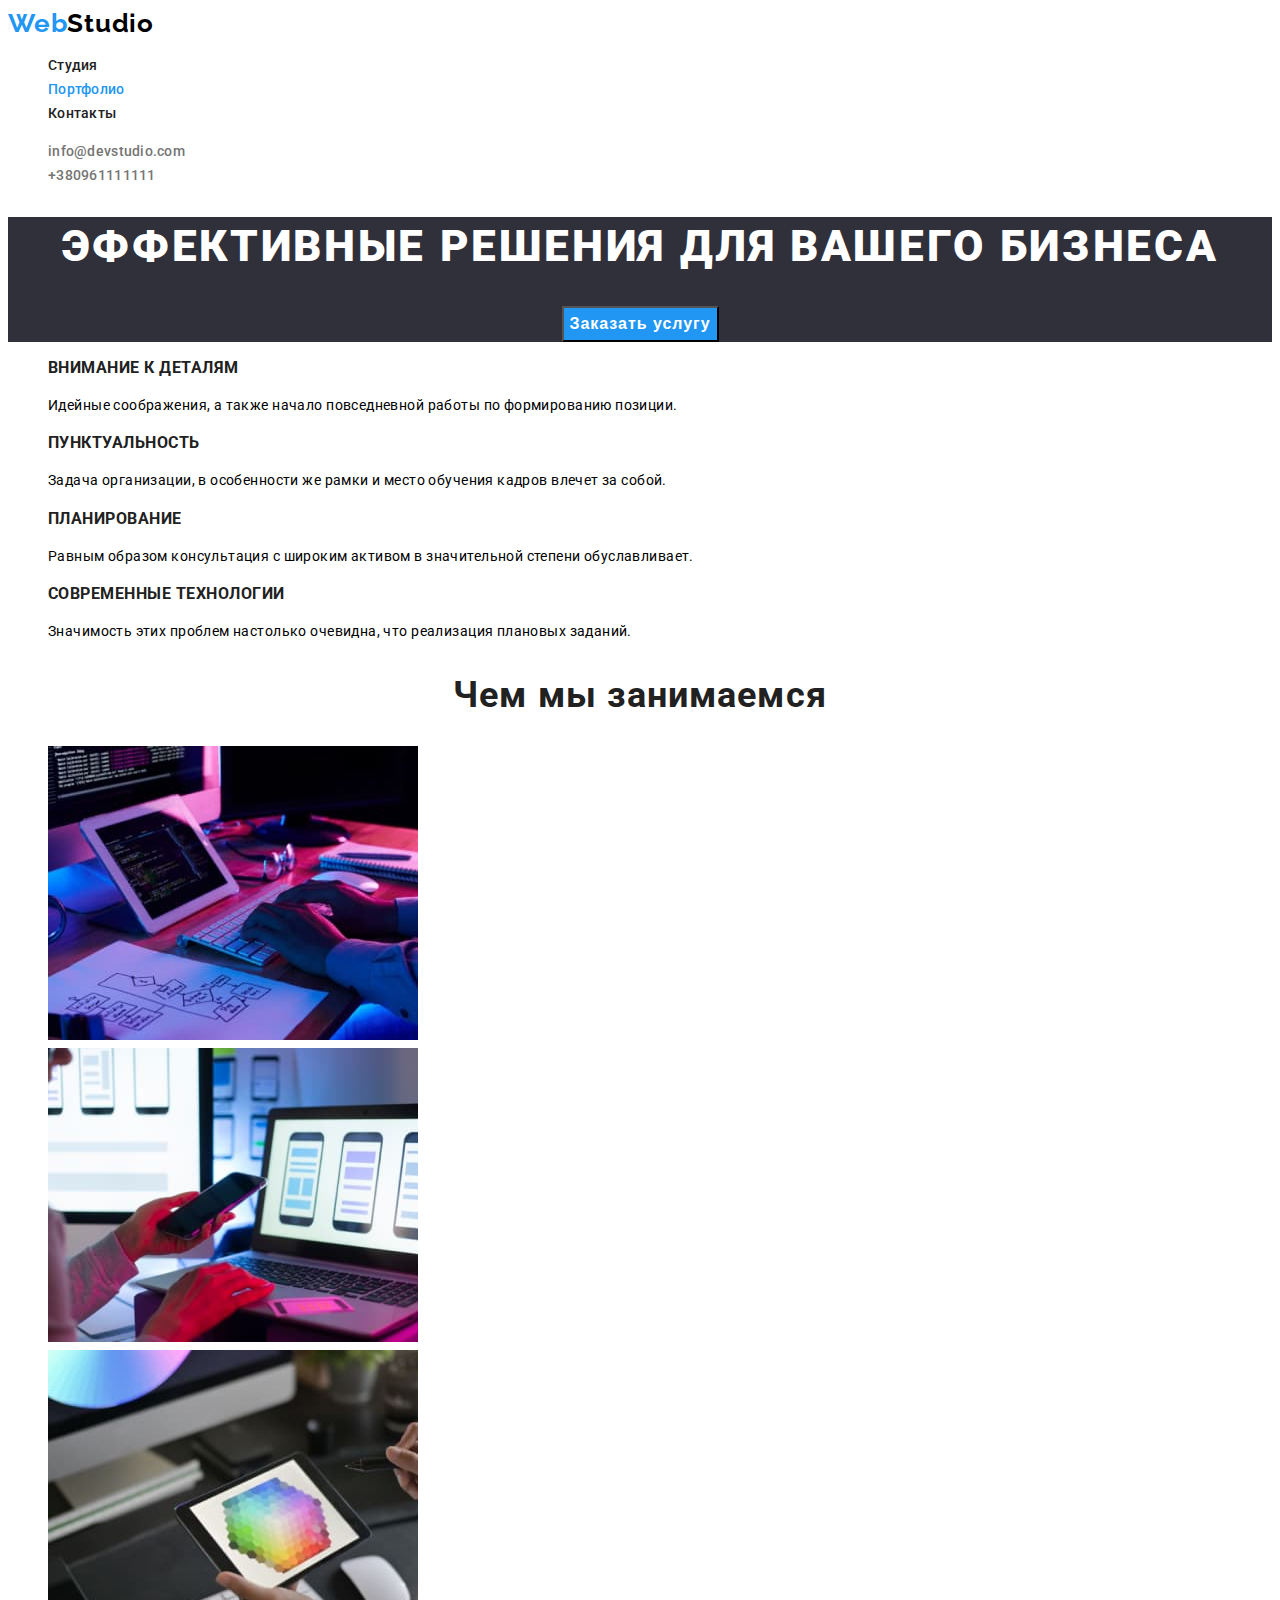
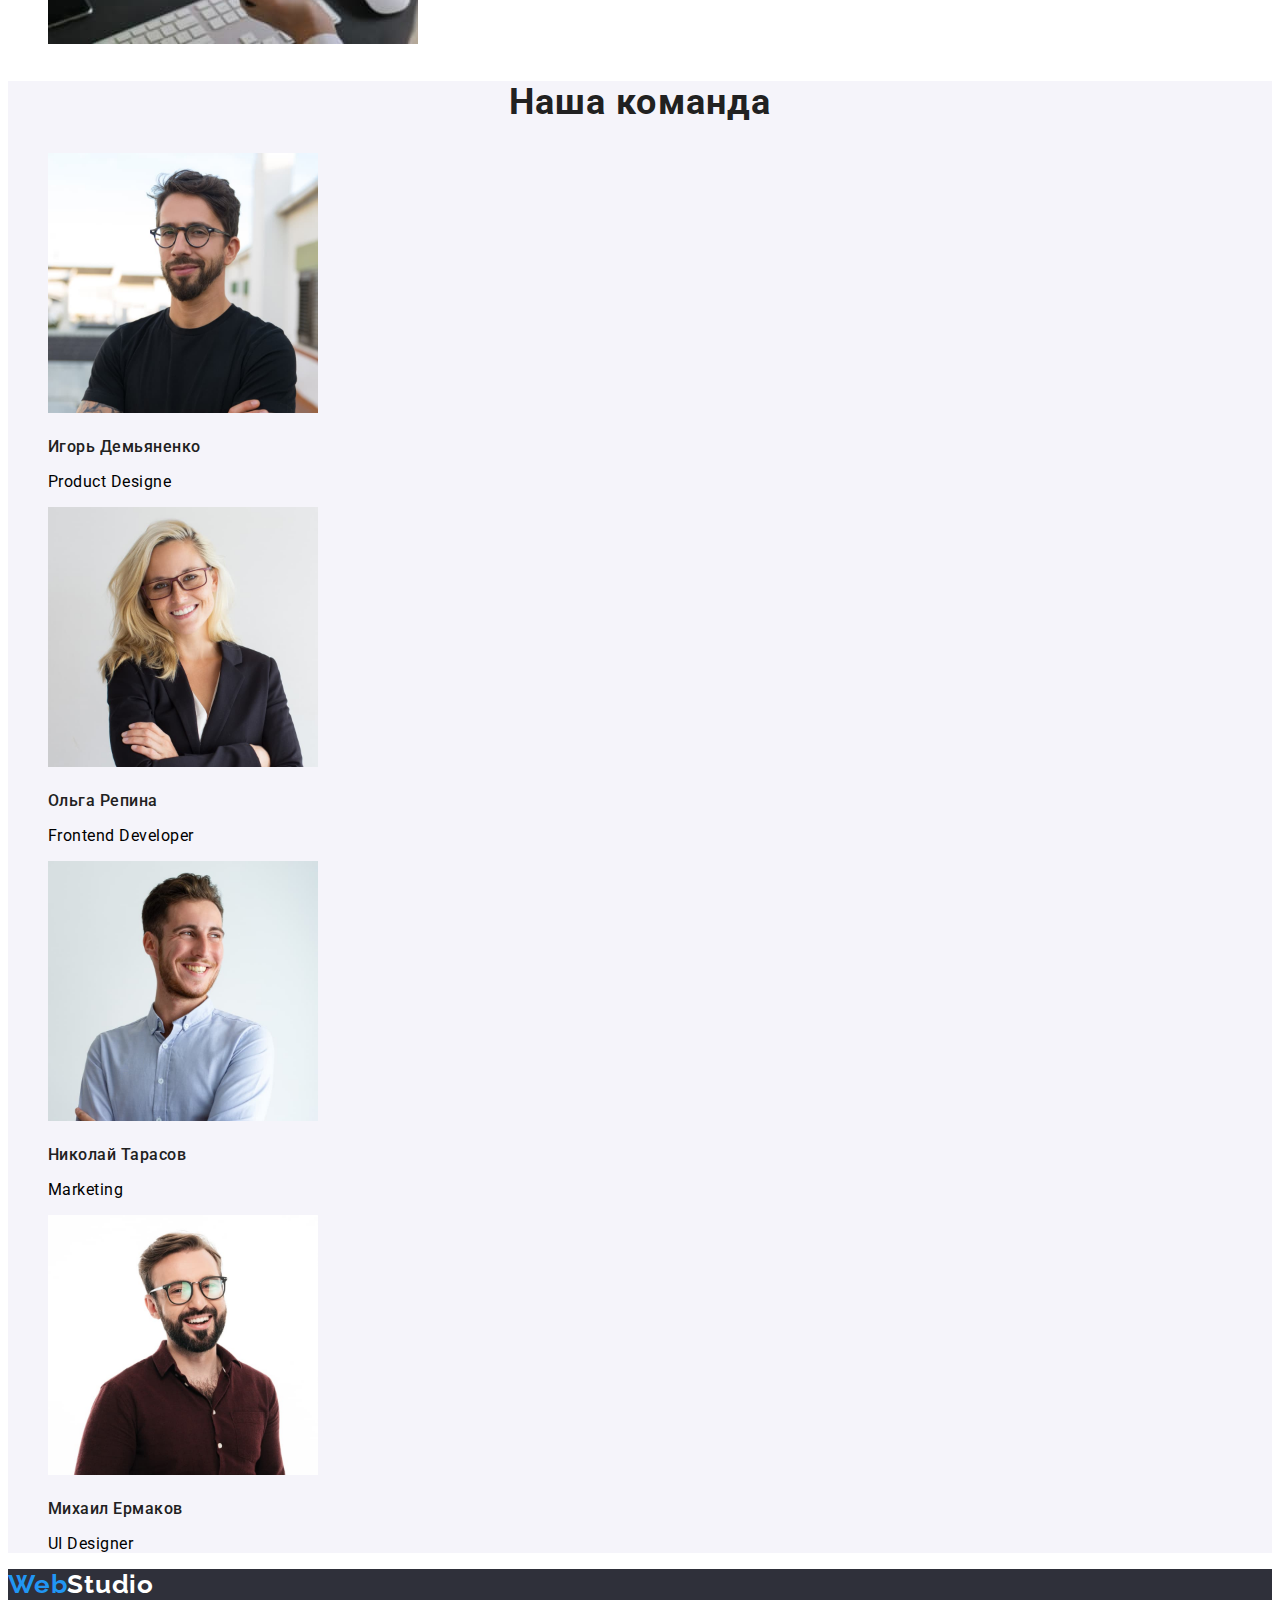
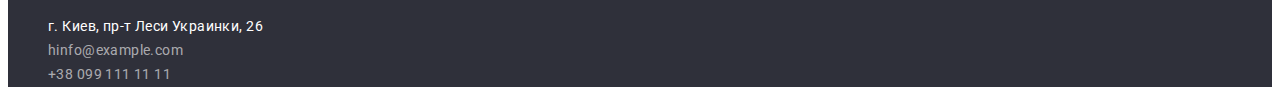
<file: index.html>
<!DOCTYPE html>
<html lang="ru">
  <head>
     <meta charset="UTF-8">
     <meta http-equiv="X-UA-Compatible" content="IE=edge">
     <meta name="viewport" content="width=device-width, initial-scale=1.0">
     <title>Студия</title>
     <link rel="stylesheet" href="https://cdnjs.cloudflare.com/ajax/libs/modern-normalize/1.1.0/modern-normalize.min.css"
      integrity="sha512-wpPYUAdjBVSE4KJnH1VR1HeZfpl1ub8YT/NKx4PuQ5NmX2tKuGu6U/JRp5y+Y8XG2tV+wKQpNHVUX03MfMFn9Q=="
      crossorigin="anonymous" referrerpolicy="no-referrer" /> 
     <link rel="preconnect" href="https://fonts.googleapis.com">
     <link rel="preconnect" href="https://fonts.gstatic.com" crossorigin>
     <link href="https://fonts.googleapis.com/css2?family=Raleway:wght@700&family=Roboto:wght@400;500;700;900&display=swap"
      rel="stylesheet">
     
     <link rel="stylesheet" href="./css/styles.css">
  </head>
 <body>
    <header>
      <a class="logo" href="/">Web<span class="logo-text">Studio</span></a>
      <nav class="nav">
        <ul class="list nav-list">
          <li><a class="nav-link" href="./index.html">Студия</a></li>
          <li><a class="nav-link link current" href="./portfolio.html">Портфолио</a></li>
          <li><a class="nav-link" href="">Контакты</a></li>
        </ul>
      </nav>
      <ul class="list contacts-list">
        <li><a class="contacts-link" href="mailto:info@devstudio.com">info@devstudio.com</a></li>
        <li><a class="contacts-link" href="tel:+380961111111">+380961111111</a></li>
      </ul>
    </header>
  <main>
      <section class="hero">
          <h1 class="title-hero">Эффективные решения для вашего бизнеса</h1>
          <button type="button" class="button-hero">Заказать услугу</button>
      </section>
      <section>
          <h2 class="visually-hidden">Наши преимущества</h2>
          <ul class="list advantage-list">
              <li class="advantage-item">
                  <h3 class="advantage-title">Внимание к деталям</h3>
                  <p class="advantage-text">Идейные соображения, а также начало повседневной работы по формированию позиции.</p>
              </li>
              <li class="advantage-item">
                 <h3 class="advantage-title">Пунктуальность</h3>
                 <p class="advantage-text">Задача организации, в особенности же рамки и место обучения кадров влечет за собой.</p>
               </li>
               <li class="advantage-item">
                 <h3 class="advantage-title">Планирование</h3>
                 <p class="advantage-text">Равным образом консультация с широким активом в значительной степени обуславливает.</p>
               </li>
               <li class="advantage-item">
                 <h3 class="advantage-title">Современные технологии</h3>
                 <p class="advantage-text">Значимость этих проблем настолько очевидна, что реализация плановых заданий.</p>
               </li>
          </ul>
      </section>
      <section>
          <h2 class="section-title">Чем мы занимаемся</h2>
          <ul class="list">
             <li><img src="./images/box1.jpg" alt="набор текста на планшете" width="370">
             </li>
             <li><img src="./images/box2.jpg" alt="структура сайта на экране" width="370">
             </li>
             <li><img src="./images/box3.jpg" alt="палитра на экране планшета" width="370">
             </li>
          </ul>
      </section>
      <section class="section">
          <h2 class="section-title">Наша команда</h2>
          <ul class="list cards-list">
              <li class="cards-item"><img src="./images/photo1.jpg" alt="фото члена команды" width="270">
                     <h3 class="cards-title">Игорь Демьяненко</h3>
                     <p class="cards-text">Product Designe</p>
              </li>
              <li class="cards-item"><img src="./images/photo2.jpg" alt="фото члена команды" width="270"> 
                     <h3 class="cards-title">Ольга Репина</h3>
                     <p class="cards-text">Frontend Developer</p>
               </li>
              <li class="cards-item"><img src="./images/photo3.jpg" alt="фото члена команды" width="270"> 
                     <h3 class="cards-title">Николай Тарасов</h3>
                     <p class="cards-text">Marketing</p>
              </li>
              <li class="cards-item"><img src="./images/photo4.jpg" alt="фото члена команды" width="270"> 
                     <h3 class="cards-title">Михаил Ермаков</h3>
                     <p class="cards-text">UI Designer</p>
              </li>
          </ul>
      </section>
  </main>
  <footer class="footer">
    <a class="logo" href="/">Web<span class="logo-text-footer">Studio</span></a>
    <address>
      <ul class="list address-list">
        <li><a class="address-link address-href" href="https://goo.gl/maps/M4pxGZBaboN6nZQU7" target="_blank"
            rel="noopener noreferrer">г. Киев, пр-т Леси Украинки, 26</a></li>
        <li><a class="address-link" href=""> hinfo@example.com</a></li>
        <li><a class="address-link" href="">+38 099 111 11 11</a></li>
      </ul>
    </address>
  </footer>
  
 </body>
</html>
</file>
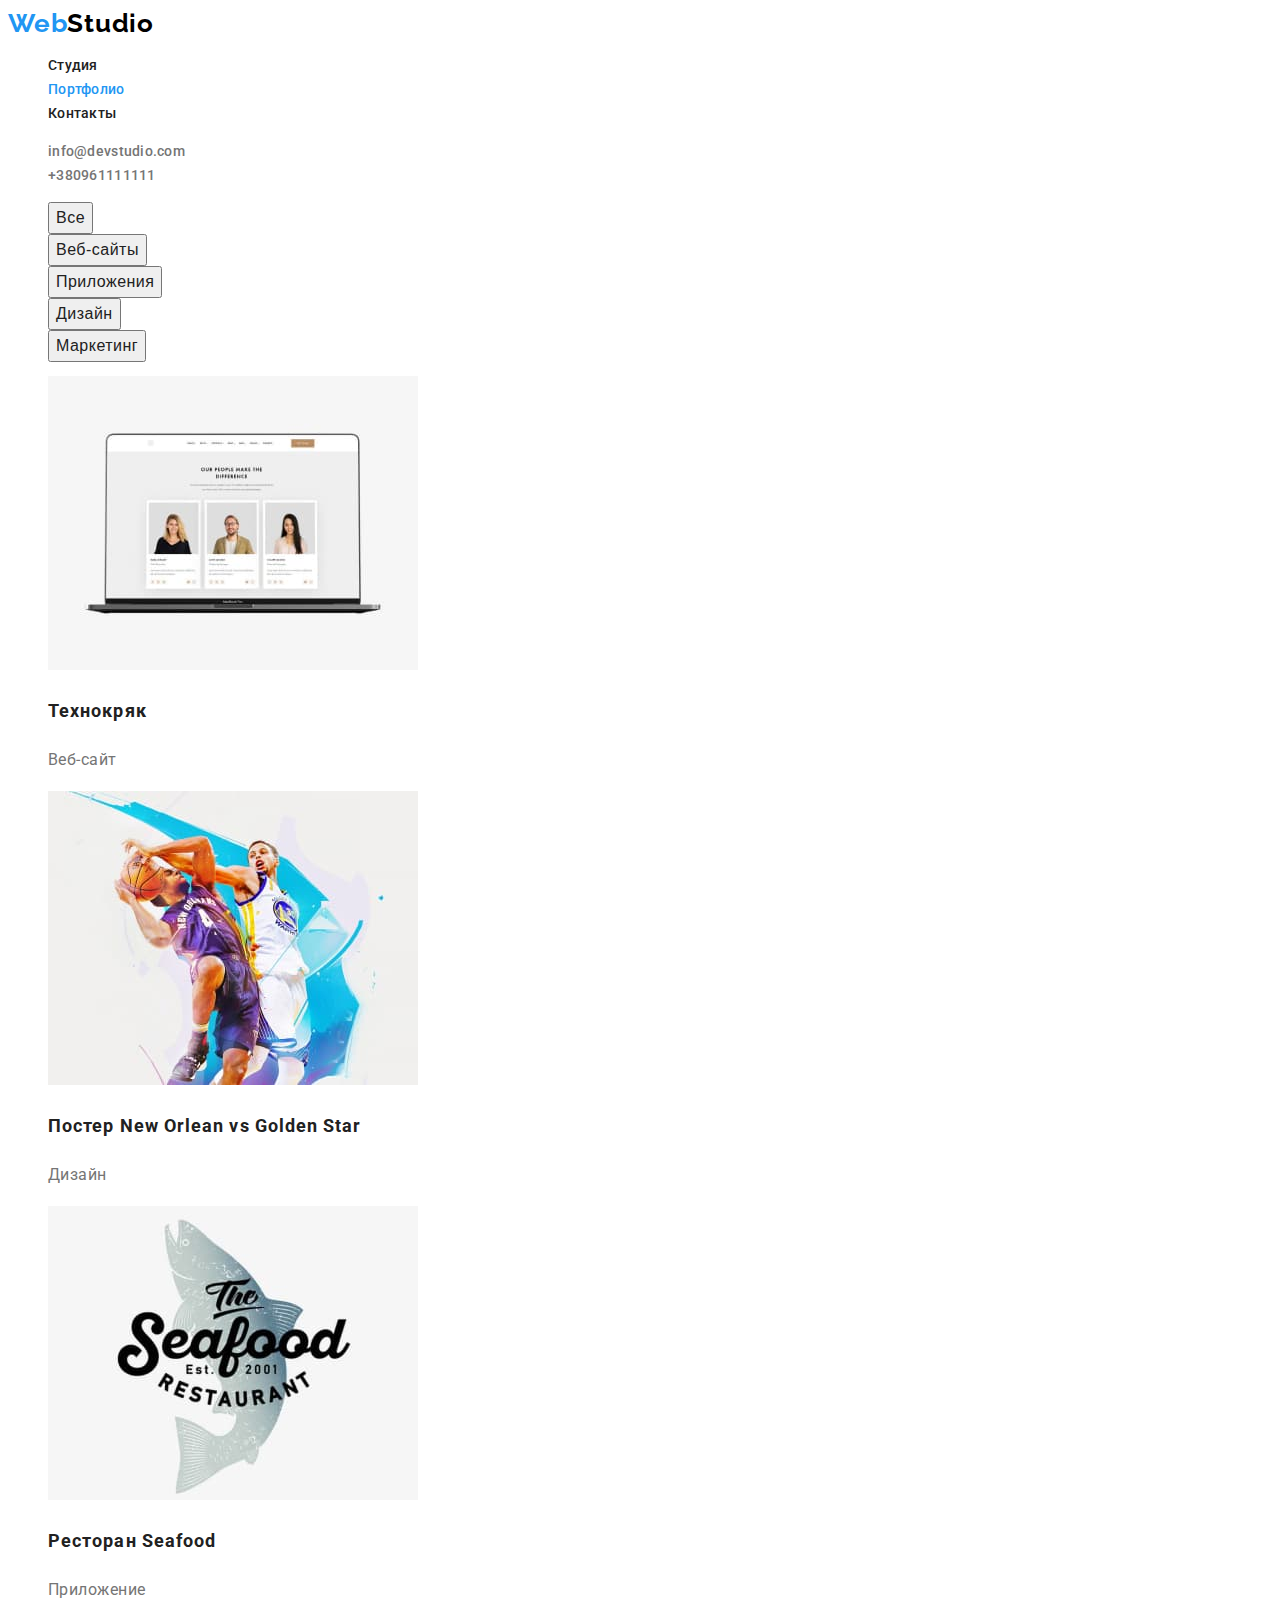
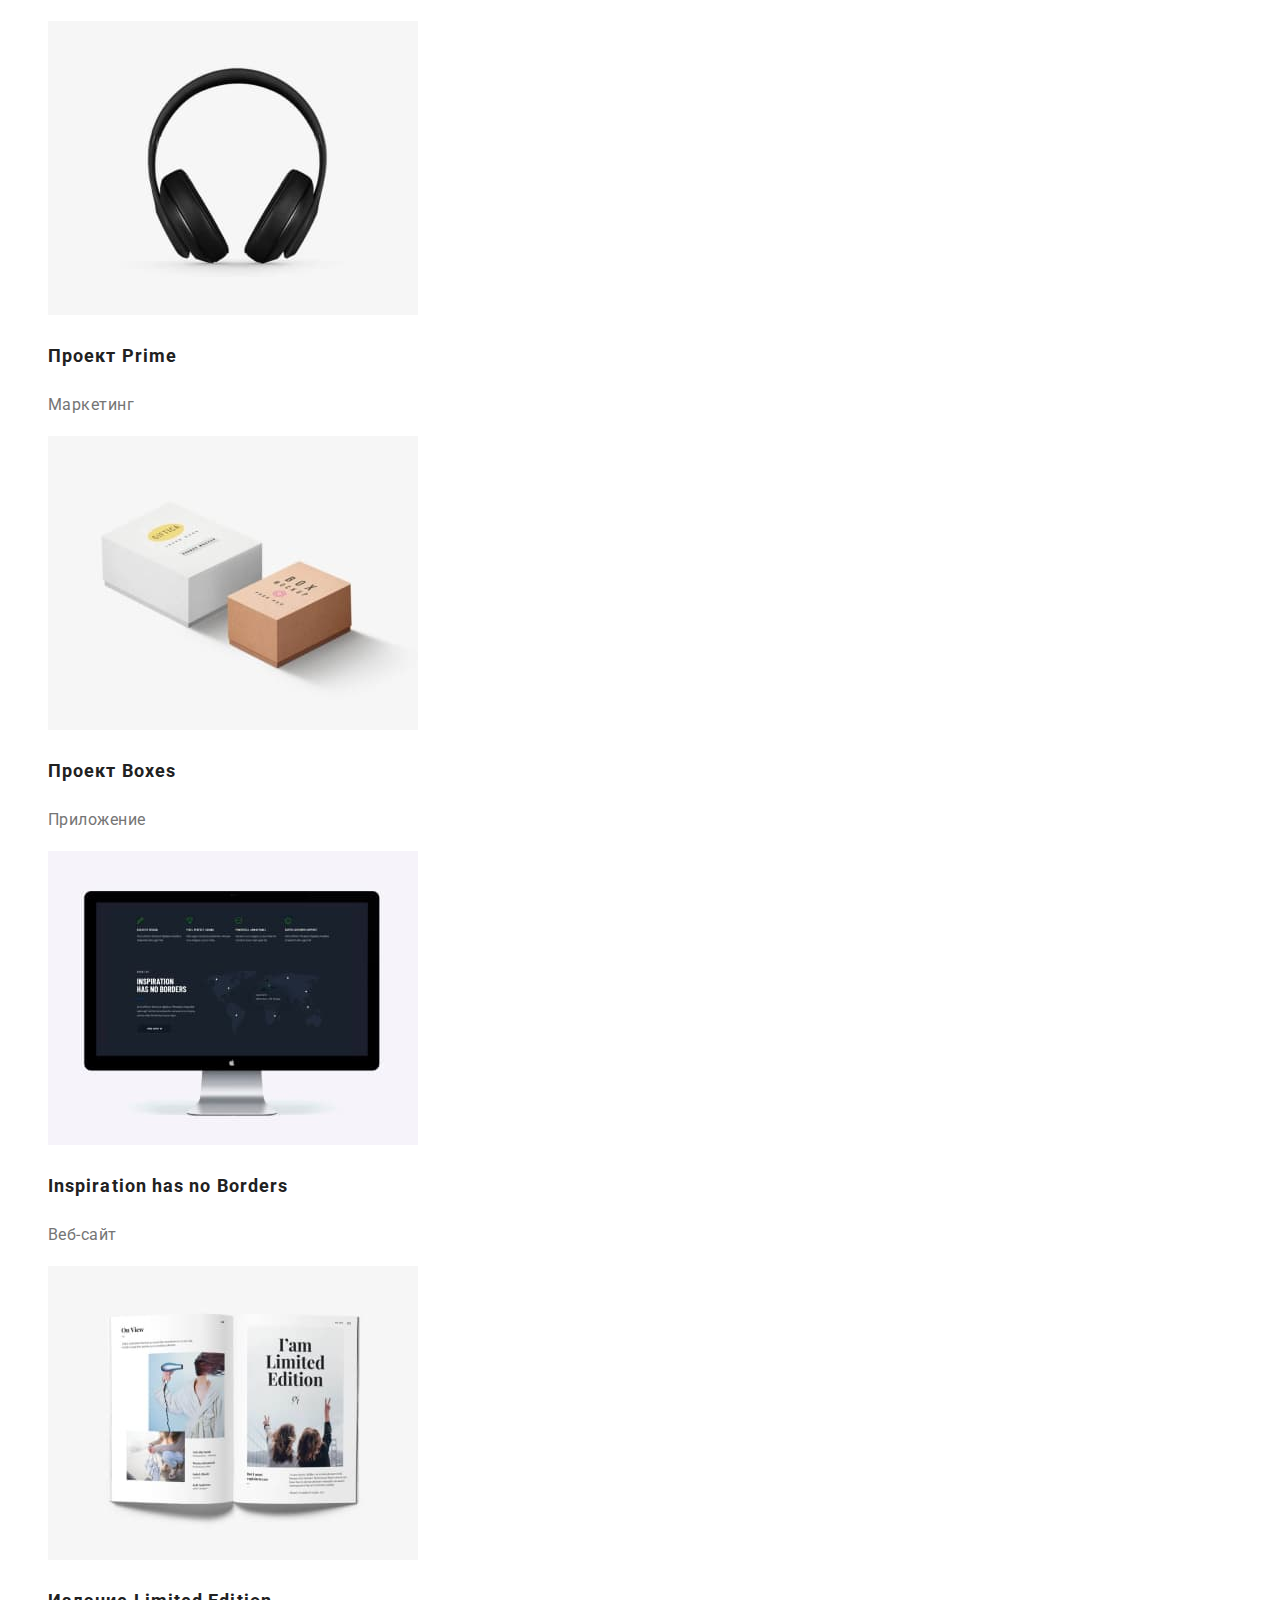
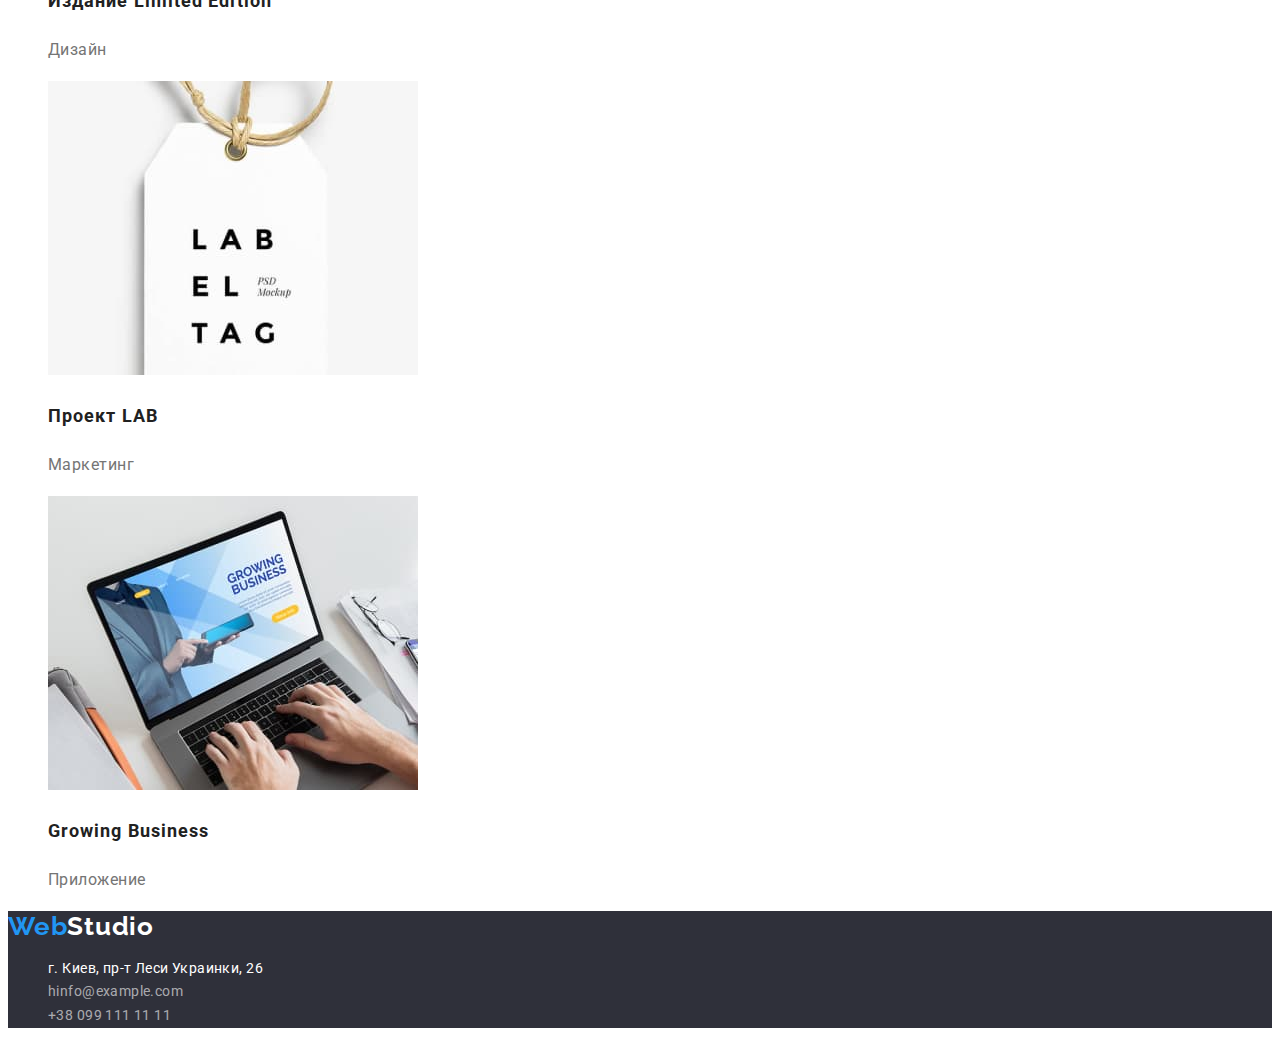
<file: portfolio.html>
<!DOCTYPE html>
<html lang="ru">
<head>
    <meta charset="UTF-8">
    <meta http-equiv="X-UA-Compatible" content="IE=edge">
    <meta name="viewport" content="width=device-width, initial-scale=1.0">
    <title>Студия</title>
    <link rel="stylesheet" href="https://cdnjs.cloudflare.com/ajax/libs/modern-normalize/1.1.0/modern-normalize.min.css"
        integrity="sha512-wpPYUAdjBVSE4KJnH1VR1HeZfpl1ub8YT/NKx4PuQ5NmX2tKuGu6U/JRp5y+Y8XG2tV+wKQpNHVUX03MfMFn9Q=="
        crossorigin="anonymous" referrerpolicy="no-referrer" />
    <link rel="preconnect" href="https://fonts.googleapis.com">
    <link rel="preconnect" href="https://fonts.gstatic.com" crossorigin>
    <link href="https://fonts.googleapis.com/css2?family=Raleway:wght@700&family=Roboto:wght@400;500;700;900&display=swap"
        rel="stylesheet">
    <link rel="stylesheet" href="./css/styles.css">
</head>
<body>
    <header>
        <a class="logo" href="/">Web<span class="logo-text">Studio</span></a>
        <nav class="nav">
            <ul class="list nav-list">
                <li><a class="nav-link" href="./index.html">Студия</a></li>
                <li><a class="nav-link link current" href="./portfolio.html">Портфолио</a></li>
                <li><a class="nav-link" href="">Контакты</a></li>
            </ul>
        </nav>
        <ul class="list contacts-list">
            <li><a class="contacts-link" href="mailto:info@devstudio.com">info@devstudio.com</a></li>
            <li><a class="contacts-link" href="tel:+380961111111">+380961111111</a></li>
        </ul>
    </header>
    <main>
        <h1 class="visually-hidden">Портфолио</h1>
        <ul class="list">
            <li>
                <button class="button-item"  type="button">Все</button>
            </li>
            <li>
                <button class="button-item" type="button">Веб-сайты</button>
            </li>
            <li>
                <button class="button-item" type="button">Приложения</button>
            </li>
            <li>
                <button class="button-item" type="button">Дизайн</button>
            </li>
            <li>
                <button class="button-item" type="button">Маркетинг</button>
            </li>
        </ul>
        <ul class="list">
            <li class="item-img">
               <a class="img-link" href="" ><img src="./images/img1.jpg" alt="Сайт" width="370">
                <h2 class="item-img-title">Технокряк</h2>
                <p class="item-img-text">Веб-сайт</p></a>
            </li>
            <li class="item-img">
               <a class="img-link" href=""><img src="./images/img2.jpg" alt="Постер" width="370">
                <h2 class="item-img-title">Постер New Orlean vs Golden Star</h2>
                <p class="item-img-text">Дизайн</p></a>
            </li>
            <li class="item-img">
               <a class="img-link" href=""> <img src="./images/img3.jpg" alt="Вывеска" width="370">
                <h2 class="item-img-title">Ресторан Seafood</h2>
                <p class="item-img-text">Приложение</p></a>
            </li>
            <li class="item-img">
               <a class="img-link" href=""> <img src="./images/img4.jpg" alt="Наушники" width="370">
                <h2 class="item-img-title">Проект Prime</h2>
                <p class="item-img-text">Маркетинг</p></a>
            </li>
            <li class="item-img">
               <a class="img-link" href=""> <img src="./images/img5.jpg" alt="Коробки" width="370">
                <h2 class="item-img-title">Проект Boxes</h2>
                <p class="item-img-text">Приложение</p></a>
            </li>
            <li class="item-img">
               <a class="img-link" href=""> <img src="./images/img6.jpg" alt="Монитор" width="370">
                <h2 class="item-img-title">Inspiration has no Borders</h2>
                <p class="item-img-text">Веб-сайт</p></a>
            </li>
            <li class="item-img">
               <a class="img-link" href=""> <img src="./images/img7.jpg" alt="Журнал" width="370">
                <h2 class="item-img-title">Издание Limited Edition</h2>
                <p class="item-img-text">Дизайн</p></a>
            </li>
            <li class="item-img">
               <a class="img-link" href=""> <img src="./images/img8.jpg" alt="Проект" width="370">
                <h2 class="item-img-title">Проект LAB</h2>
                <p class="item-img-text">Маркетинг</p></a>
            </li>
            <li class="item-img">
               <a class="img-link" href=""> <img src="./images/img9.jpg" alt="Приложение" width="370">
                <h2 class="item-img-title">Growing Business</h2>
                <p class="item-img-text">Приложение</p></a>
            </li>
        </ul>


    </main>
    <footer class="footer">
        <a class="logo" href="/">Web<span class="logo-text-footer">Studio</span></a>
        <address>
            <ul class="list address-list">
                <li><a class="address-link address-href" href="https://goo.gl/maps/M4pxGZBaboN6nZQU7" target="_blank"
                        rel="noopener noreferrer">г. Киев, пр-т Леси Украинки, 26</a></li>
                <li><a class="address-link" href=""> hinfo@example.com</a></li>
                <li><a class="address-link" href="">+38 099 111 11 11</a></li>
            </ul>
        </address>
    </footer>

    
</body>
</html>
</file>
<file: css/styles.css>
:root {
  --weight-title: 700;
  --color-title: #212121;
  --size-section-title: 36px;
  --color-accent: #2196f3;
  --color-text: #757575;
  --color-text-second: #ffffff;
  --wight-btn: 500;
  --size-btn: 16px;
  --background-btn: #f5f4fa;
  --size-img-title: 18px;
  --line-height-img-title: 2;
}

body {
  font-family: 'Roboto', sans-serif;
  font-size: 14px;
  line-height: 1.71;
}

.list {
  list-style: none;
}

/* логотип */
.logo {
  font-family: 'Raleway', sans-serif;
  font-weight: 700;
  font-size: 26px;
  line-height: 1.19;
  letter-spacing: 0.03em;
  color: var(--color-accent);
  text-decoration: none;
}
.logo-text {
  color: #000000;
}

/* навигация и контакты */

.nav-link {
  font-weight: 500;
  line-height: 1.14;
  letter-spacing: 0.02em;
  color: #212121;
  text-decoration: none;
}

.nav-link:focus,
.nav-link:hover,
.contacts-link:focus,
.contacts-link:hover {
  color: var(--color-accent);
}
.contacts-list {
}

.contacts-link {
  font-weight: 500;
  line-height: 1.14;
  letter-spacing: 0.02em;
  color: var(--color-text);
  text-decoration: none;
}

/* герой */

.hero {
  background-color: #2f303a;
  text-align: center;
}

.title-hero {
  font-weight: 900;
  font-size: 44px;
  line-height: 1.36;
  letter-spacing: 0.06em;
  text-transform: uppercase;
  color: var(--color-text-second);
}

.button-hero {
  font-weight: 700;
  font-size: var(--size-btn);
  color: var(--color-text-second);
  line-height: 1.88;
  text-align: center;
  letter-spacing: 0.06em;
  background-color: var(--color-accent);
  cursor: pointer;
}

/* Наши преимущества */

.visually-hidden {
  position: absolute;
  width: 1px;
  height: 1px;
  margin: -1px;
  border: 0;
  padding: 0;
  white-space: nowrap;
  clip-path: inset(100%);
  clip: rect(0 0 0 0);
  overflow: hidden;
}

.advantage-title {
  font-weight: var(--weight-title);
  line-height: 1.14;
  letter-spacing: 0.03em;
  text-transform: uppercase;
  color: var(--color-title);
}
.advantage-text {
  letter-spacing: 0.03em;
}

/* Чем мы занимаемся */

.section-title {
  font-weight: var(--weight-title);
  font-size: var(--size-section-title);
  line-height: 1.17;
  letter-spacing: 0.03em;
  text-align: center;
  color: var(--color-title);
}

/* Наша команда */

.section {
  background-color: #f5f4fa;
}

.cards-title {
  font-weight: 500;
  font-size: 16px;
  line-height: 1.19;
  letter-spacing: 0.03em;
  color: var(--color-title);
}
.cards-text {
  font-size: 16px;
  line-height: 1.19;
  letter-spacing: 0.03em;
}

/* подвал */

.footer {
  background-color: #2f303a;
}

.logo-text-footer {
  color: var(--color-text-second);
}

.address-link {
  font-style: normal;
  letter-spacing: 0.03em;
  text-decoration: none;
  color: rgba(255, 255, 255, 0.6);
}

.address-href {
  color: var(--color-text-second);
}

.address-link:hover,
.address-link:focus {
  color: var(--color-accent);
}

/* Портфолио */
/* Кнопки */

.nav-list .link.current {
  color: var(--color-accent);
}

.button-item {
  font-weight: var(--wight-btn);
  font-size: var(--size-btn);
  line-height: 1.63;
  text-align: center;
  letter-spacing: 0.03em;
  color: #212121;
  cursor: pointer;
}

.button-item:hover,
.button-item:focus {
  background-color: var(--color-link);
  color: var(--color-text-second);
}

/* Карточки */

.img-link {
  text-decoration: none;
}

.item-img-title {
  font-weight: var(--weight-title);
  font-size: var(--size-img-title);
  line-height: var(--line-height-img-title);
  letter-spacing: 0.06em;
  color: var(--color-title);
}

.item-img-text {
  font-size: 16px;
  line-height: 1.88;
  letter-spacing: 0.03em;
  color: var(--color-text);
}
</file>
